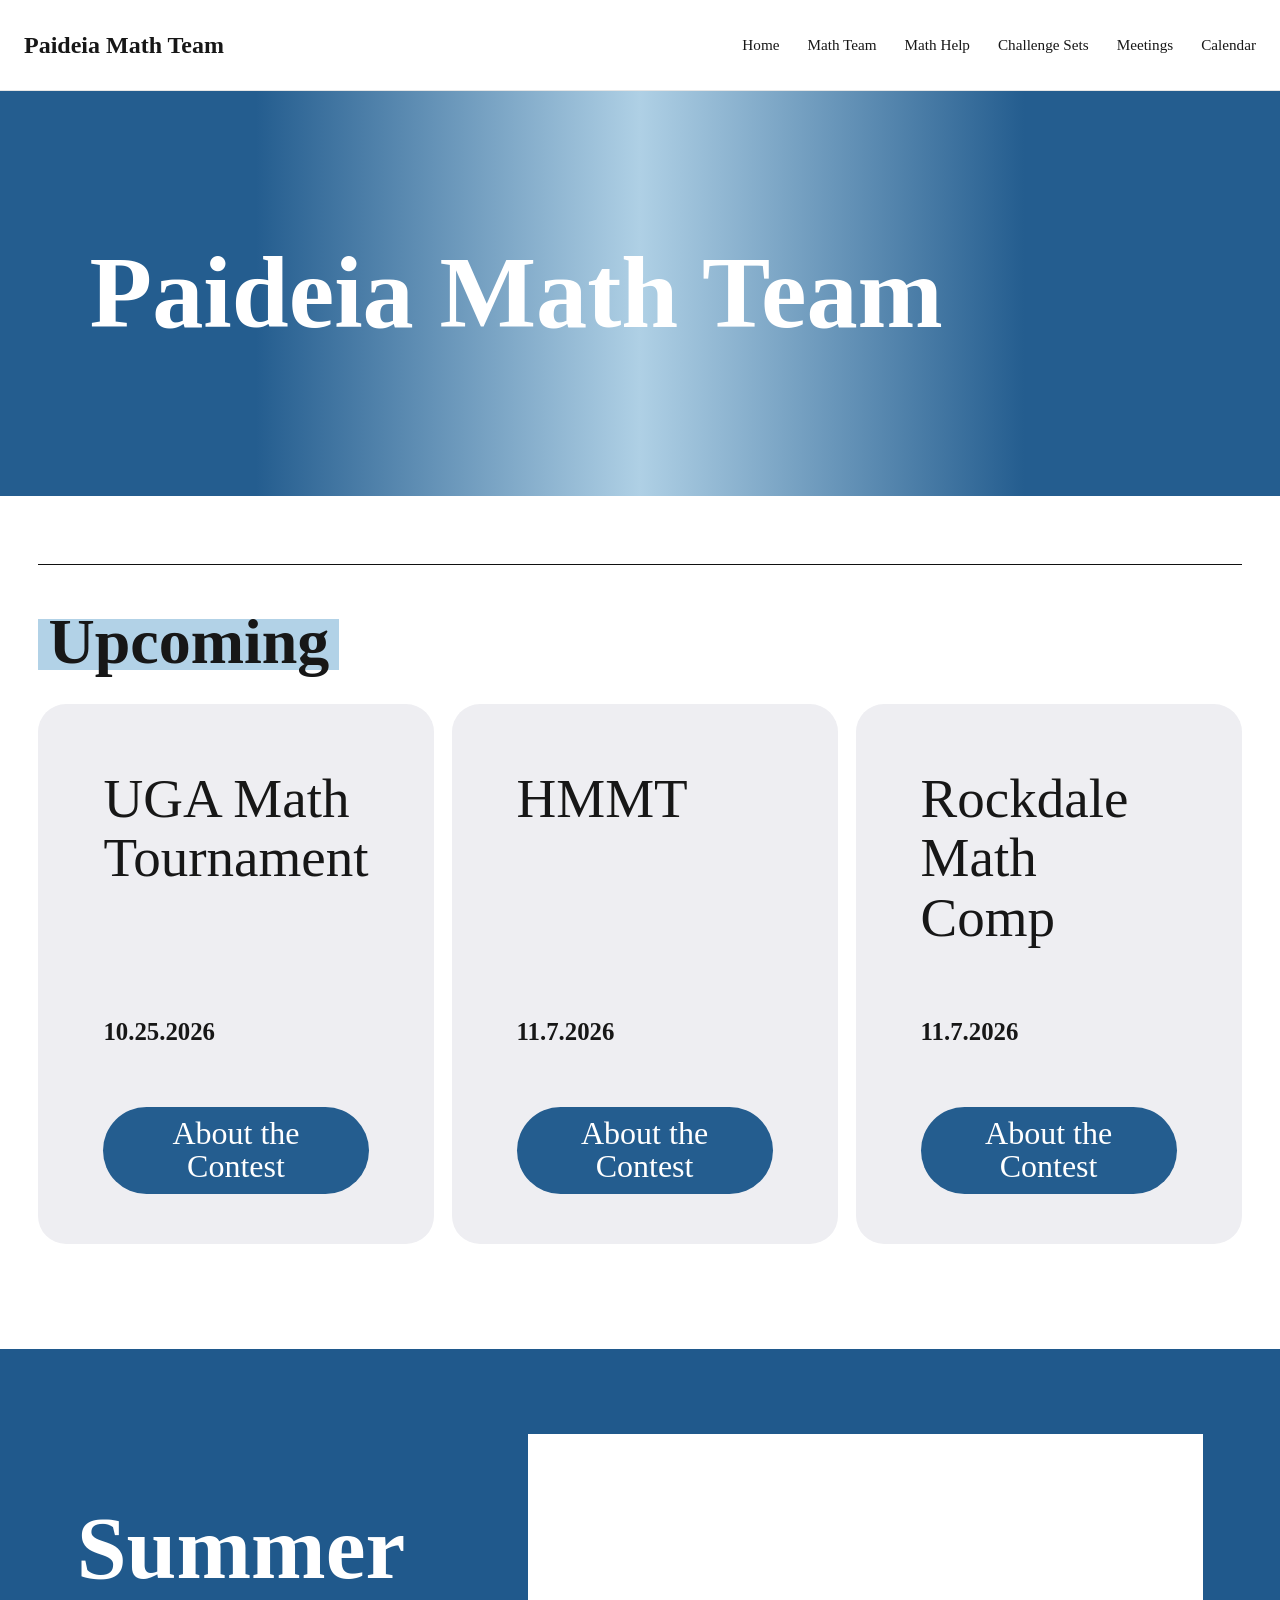
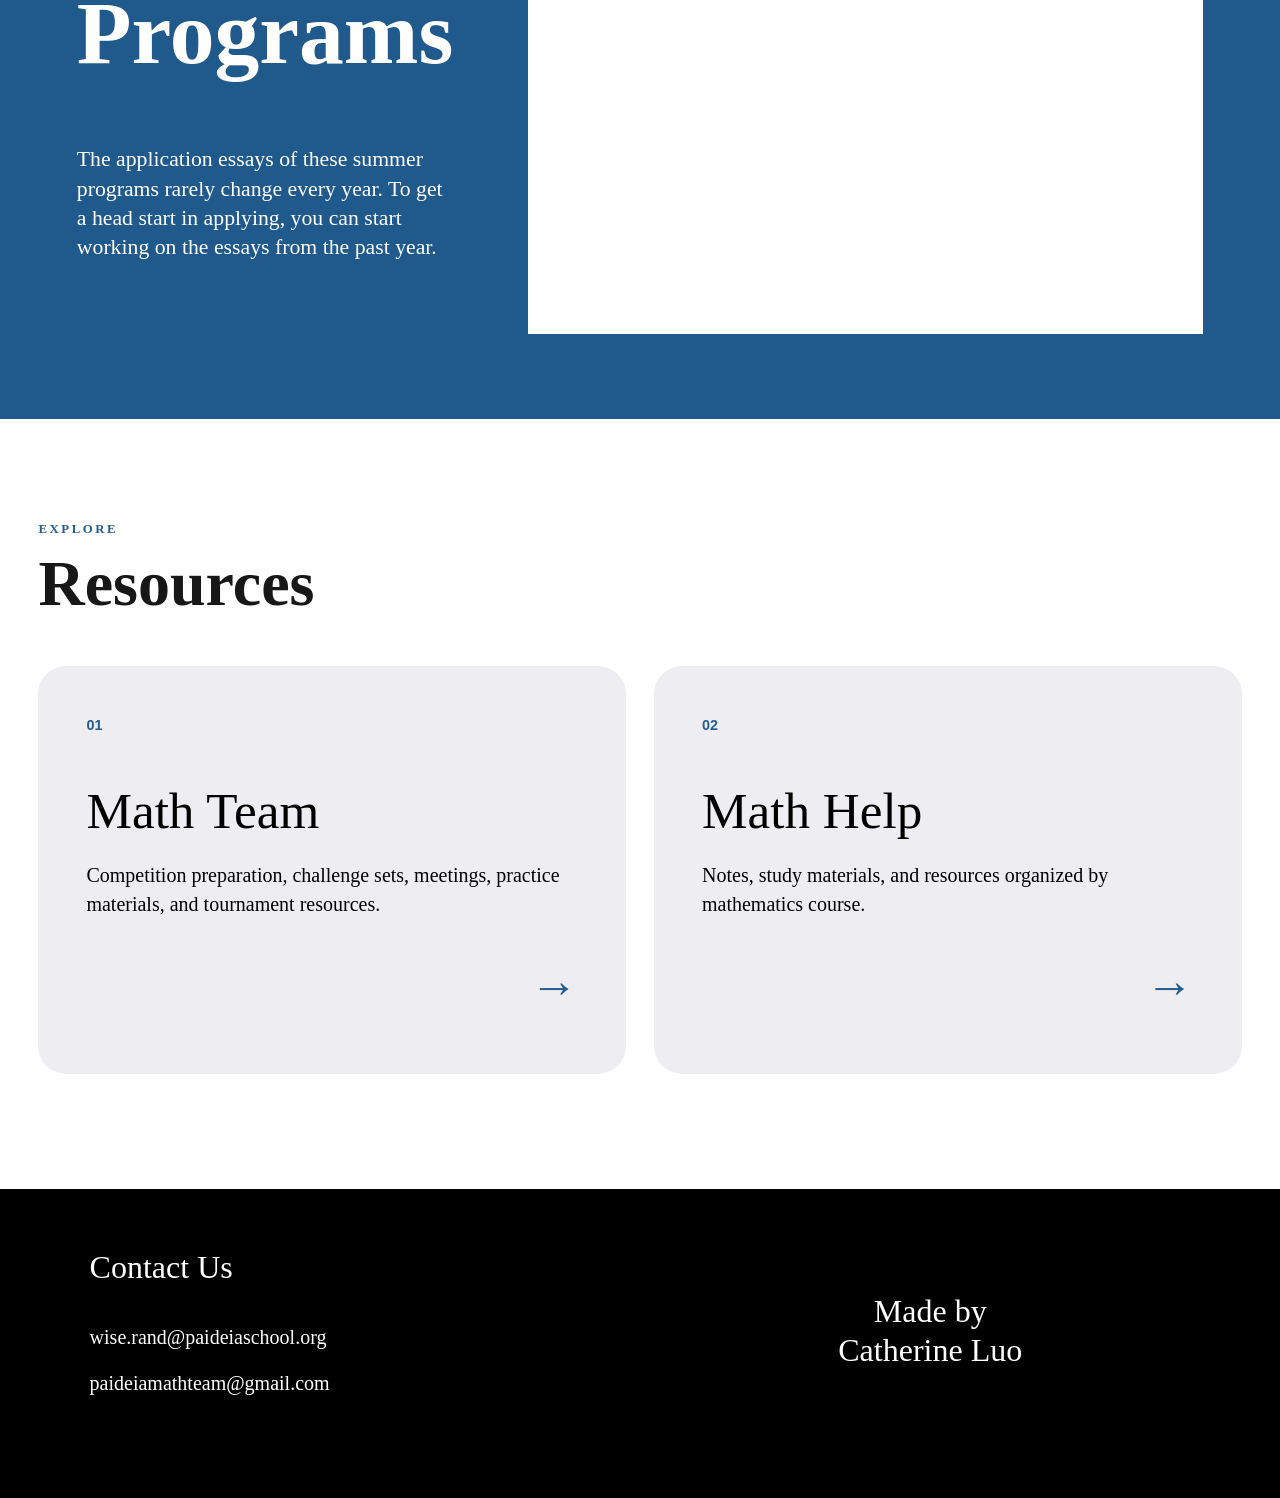
<file: index.html>
<!DOCTYPE html>
<html lang="en">

<head>
  <meta charset="UTF-8">
  <meta name="viewport" content="width=device-width, initial-scale=1.0">

<title>Paideia Math Team | Competitions, Resources & Math Help</title>

<meta
  name="description"
  content="The Paideia Math Team website for competition information, challenge sets, meeting materials, calendars, study resources, and math help."
>

<link
  rel="canonical"
  href="https://www.pimathteam.org/"
>

  <link rel="stylesheet" href="style.css">
</head>


<body>

  <header class="site-header">

    <div class="header-inner">

      <a class="site-title" href="./">
        Paideia Math Team
      </a>

      <nav class="site-nav">
        <a href="./">Home</a>
        <a href="math-team/">Math Team</a>
        <a href="math-help/">Math Help</a>
        <a href="challenge-sets/">Challenge Sets</a>
        <a href="meetings/">Meetings</a>
        <a href="calendar/">Calendar</a>
      </nav>

    </div>

  </header>


  <main>
  
    <!-- HERO -->
    <section class="home-hero">
      <div class="home-hero-inner">
        <h1>Paideia Math Team</h1>
      </div>
    </section>
  
  
    <!-- UPCOMING -->
    <section class="upcoming-section">
  
      <div class="home-width">
  
        <div class="section-divider"></div>
  
        <h2 class="highlight-heading">
          <span>Upcoming</span>
        </h2>
  
        <div class="contest-grid">
  
          <article class="contest-card">
  
            <h3>
              UGA Math<br>
              Tournament
            </h3>
  
            <p class="contest-date">
              10.25.2026
            </p>
  
            <a class="contest-button" href="#">
              About the<br>Contest
            </a>
  
          </article>
  
  
          <article class="contest-card">
  
            <h3>HMMT</h3>
  
            <p class="contest-date">
              11.7.2026
            </p>
  
            <a class="contest-button" href="#">
              About the<br>Contest
            </a>
  
          </article>
  
  
          <article class="contest-card">
  
            <h3>
              Rockdale<br>
              Math Comp
            </h3>
  
            <p class="contest-date">
              11.7.2026
            </p>
  
            <a class="contest-button" href="#">
              About the<br>Contest
            </a>
  
          </article>
  
        </div>
  
      </div>
  
    </section>
  
  
    <!-- SUMMER PROGRAMS -->
    <section class="summer-section">
  
      <div class="summer-layout">
  
        <div class="summer-text">
  
          <h2>
            Summer<br>
            Programs
          </h2>
  
          <p>
            The application essays of these summer programs rarely
            change every year. To get a head start in applying,
            you can start working on the essays from the past year.
          </p>
  
        </div>
  
  
        <div class="summer-sheet">
  
          <iframe
            class="google-embed"
            src="https://docs.google.com/spreadsheets/d/e/2PACX-1vSF49n-vNV3BdRCAF6k2LOFCWZBlqRTM2pjpO8woo6gSmIr1vdhpYb1_JP1PtvcRWIs8iVu-3DM7oWo/pubhtml?gid=0&amp;single=true&amp;widget=true&amp;headers=false"
            loading="lazy"
            title="Math Summer Programs">
          </iframe>
  
        </div>
  
      </div>
  
    </section>
  
  
    <!-- RESOURCES -->
    <section class="resources-section">
  
      <div class="home-width">
  
        <p class="resources-label">
          EXPLORE
        </p>
  
        <h2 class="resources-heading">
          Resources
        </h2>
  
        <div class="resource-grid">
  
          <a class="resource-card" href="math-team/">
  
            <div>
              <p class="resource-number">01</p>
  
              <h3>
                Math Team
              </h3>
  
              <p>
                Competition preparation, challenge sets,
                meetings, practice materials, and tournament resources.
              </p>
            </div>
  
            <span class="resource-arrow">→</span>
  
          </a>
  
  
          <a class="resource-card" href="math-help/">
  
            <div>
              <p class="resource-number">02</p>
  
              <h3>
                Math Help
              </h3>
  
              <p>
                Notes, study materials, and resources organized
                by mathematics course.
              </p>
            </div>
  
            <span class="resource-arrow">→</span>
  
          </a>
  
        </div>
  
      </div>
  
    </section>
  
  </main>

<footer class="home-footer">

  <div class="footer-grid">

    <div>

      <h3>Contact Us</h3>

      <p>
        <a href="mailto:wise.rand@paideiaschool.org">
          wise.rand@paideiaschool.org
        </a>
      </p>

      <p>
        <a href="mailto:paideiamathteam@gmail.com">
          paideiamathteam@gmail.com
        </a>
      </p>

    </div>


    <div class="footer-credit">
      Made by<br>
      Catherine Luo
    </div>

  </div>

</footer>

</body>

</html>
</file>
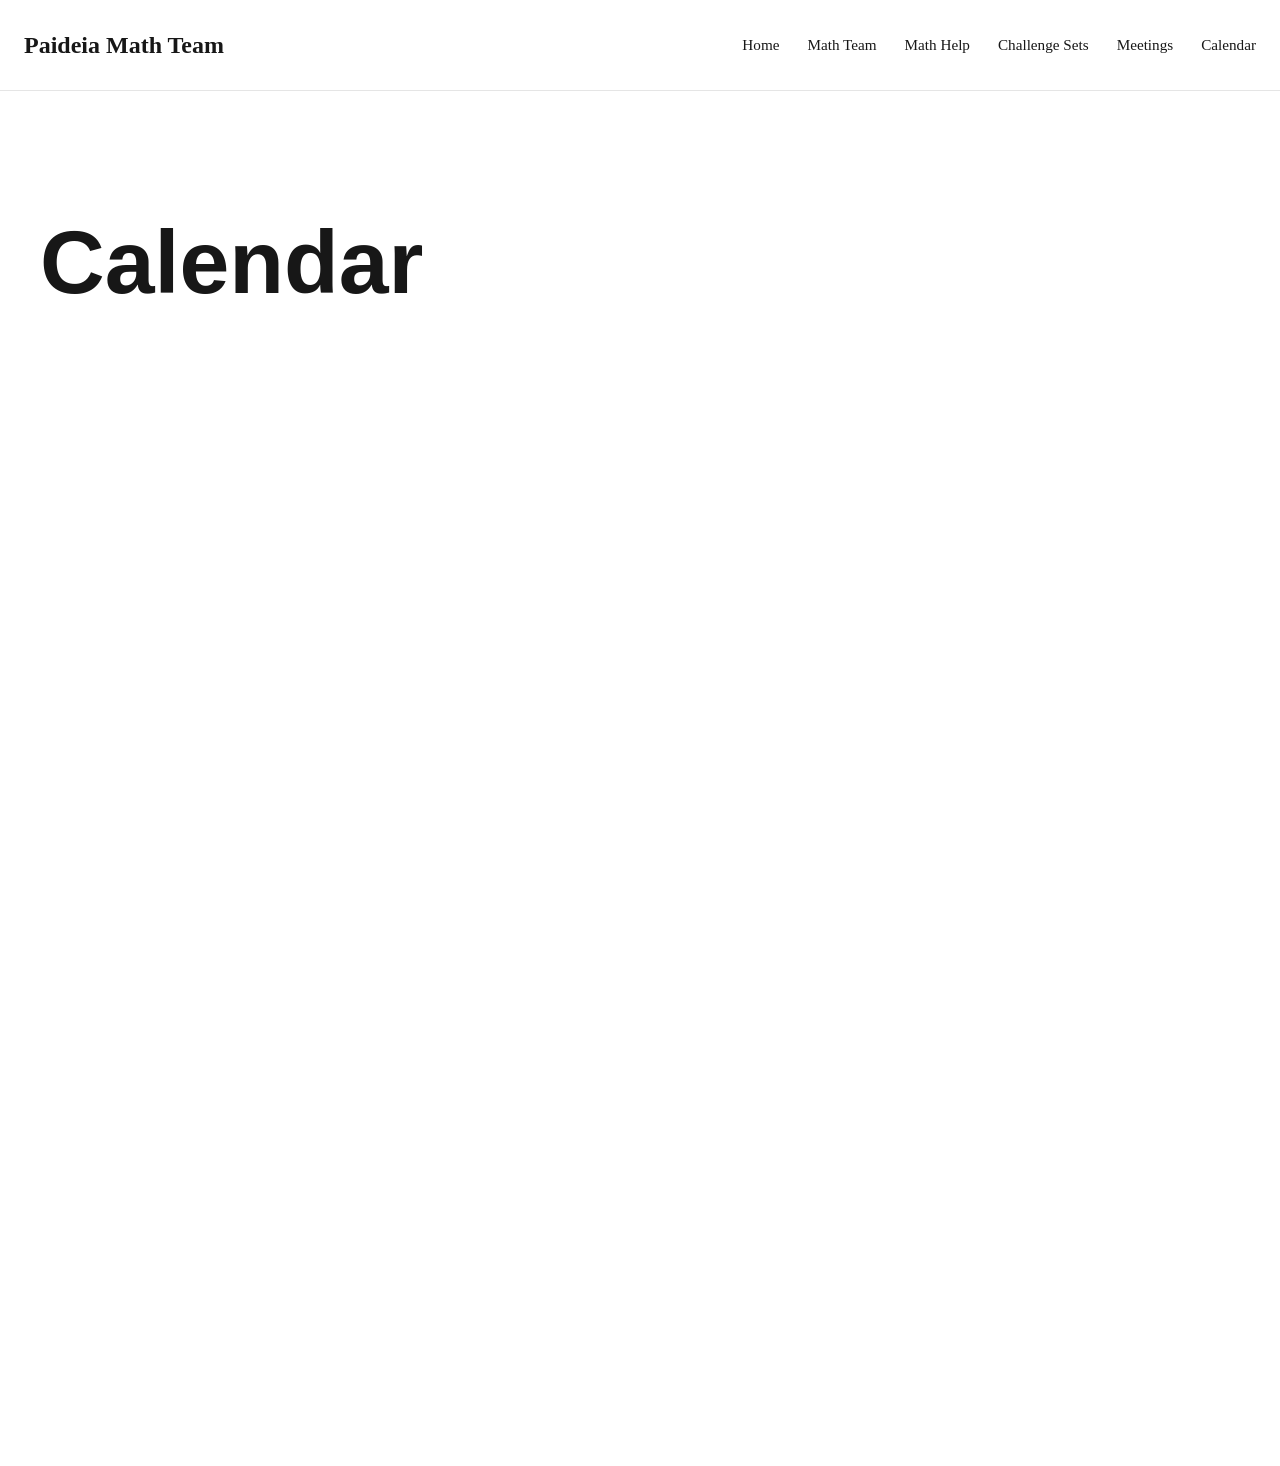
<file: calendar/index.html>
<!DOCTYPE html>
<html lang="en">

<head>
  <meta charset="UTF-8">
  <meta name="viewport" content="width=device-width, initial-scale=1.0">

  <title>Calendar | Paideia Math Team</title>

  <link rel="stylesheet" href="../style.css">
</head>

<body>

  <header class="site-header">

    <div class="header-inner">

      <a class="site-title" href="../">
        Paideia Math Team
      </a>

      <nav class="site-nav">
        <a href="../">Home</a>
        <a href="../math-team/">Math Team</a>
        <a href="../math-help/">Math Help</a>
        <a href="../challenge-sets/">Challenge Sets</a>
        <a href="../meetings/">Meetings</a>
        <a href="../calendar/">Calendar</a>
      </nav>

    </div>

  </header>


<main>

  <section class="hero">

    <div class="content-width">
      <h1>Calendar</h1>
    </div>

  </section>


  <section class="section">

    <div class="content-width">

      <iframe
        class="calendar-embed"
        src="https://calendar.google.com/calendar/embed?src=paideiamathteam%40gmail.com&ctz=America%2FNew_York"
        frameborder="0"
        scrolling="no"
        title="Paideia Math Team Calendar">
      </iframe>

    </div>

  </section>

</main>
</body>

</html>
</file>
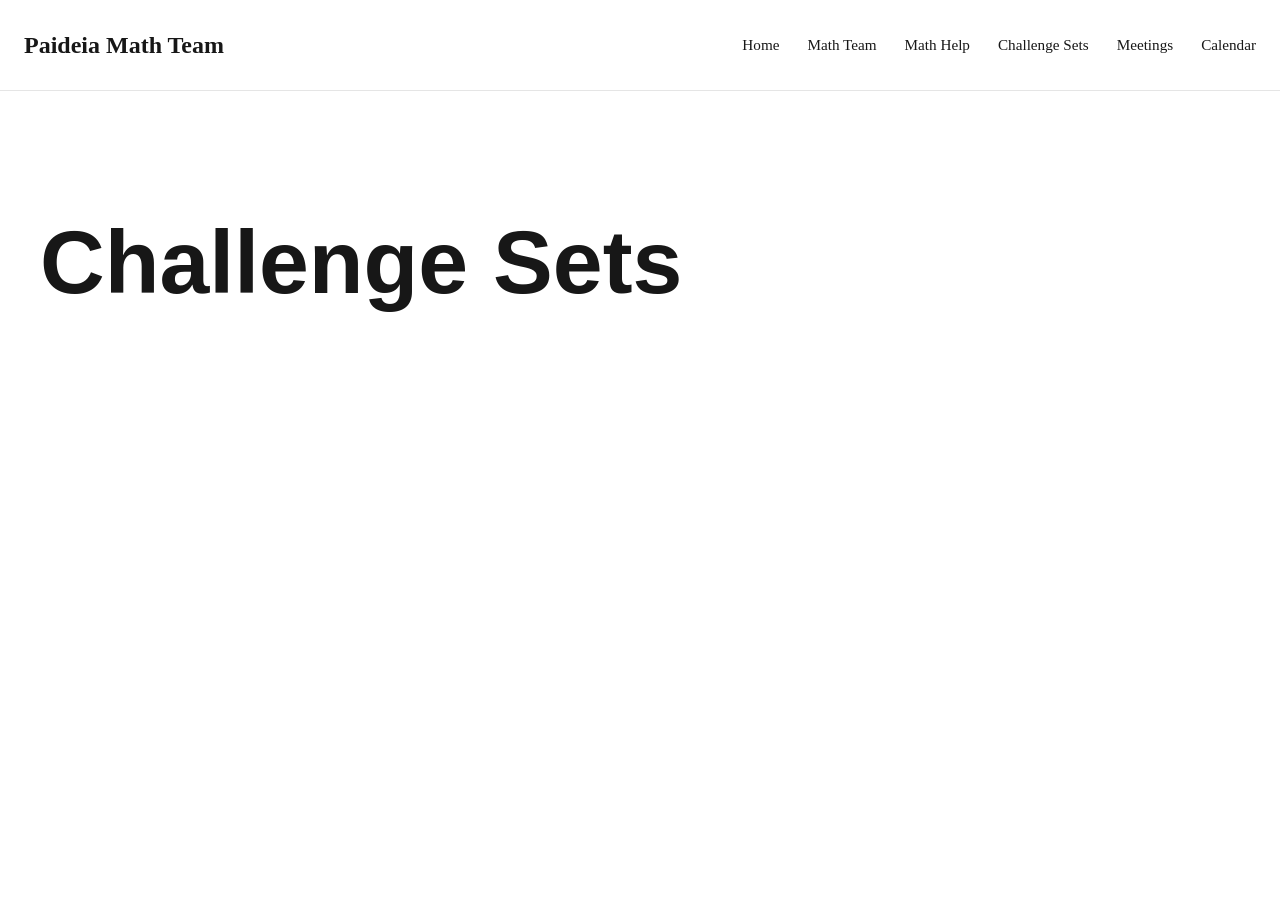
<file: challenge-sets/index.html>
<!DOCTYPE html>
<html lang="en">

<head>
  <meta charset="UTF-8">
  <meta name="viewport" content="width=device-width, initial-scale=1.0">

  <title>Challenge Sets | Paideia Math Team</title>

  <link rel="stylesheet" href="../style.css">
</head>

<body>

  <header class="site-header">

    <div class="header-inner">

      <a class="site-title" href="../">
        Paideia Math Team
      </a>

      <nav class="site-nav">
        <a href="../">Home</a>
        <a href="../math-team/">Math Team</a>
        <a href="../math-help/">Math Help</a>
        <a href="../challenge-sets/">Challenge Sets</a>
        <a href="../meetings/">Meetings</a>
        <a href="../calendar/">Calendar</a>
      </nav>

    </div>

  </header>


  <main>

    <section class="hero">

      <div class="content-width">

        <h1>Challenge Sets</h1>

      </div>

    </section>

  </main>

</body>

</html>
</file>
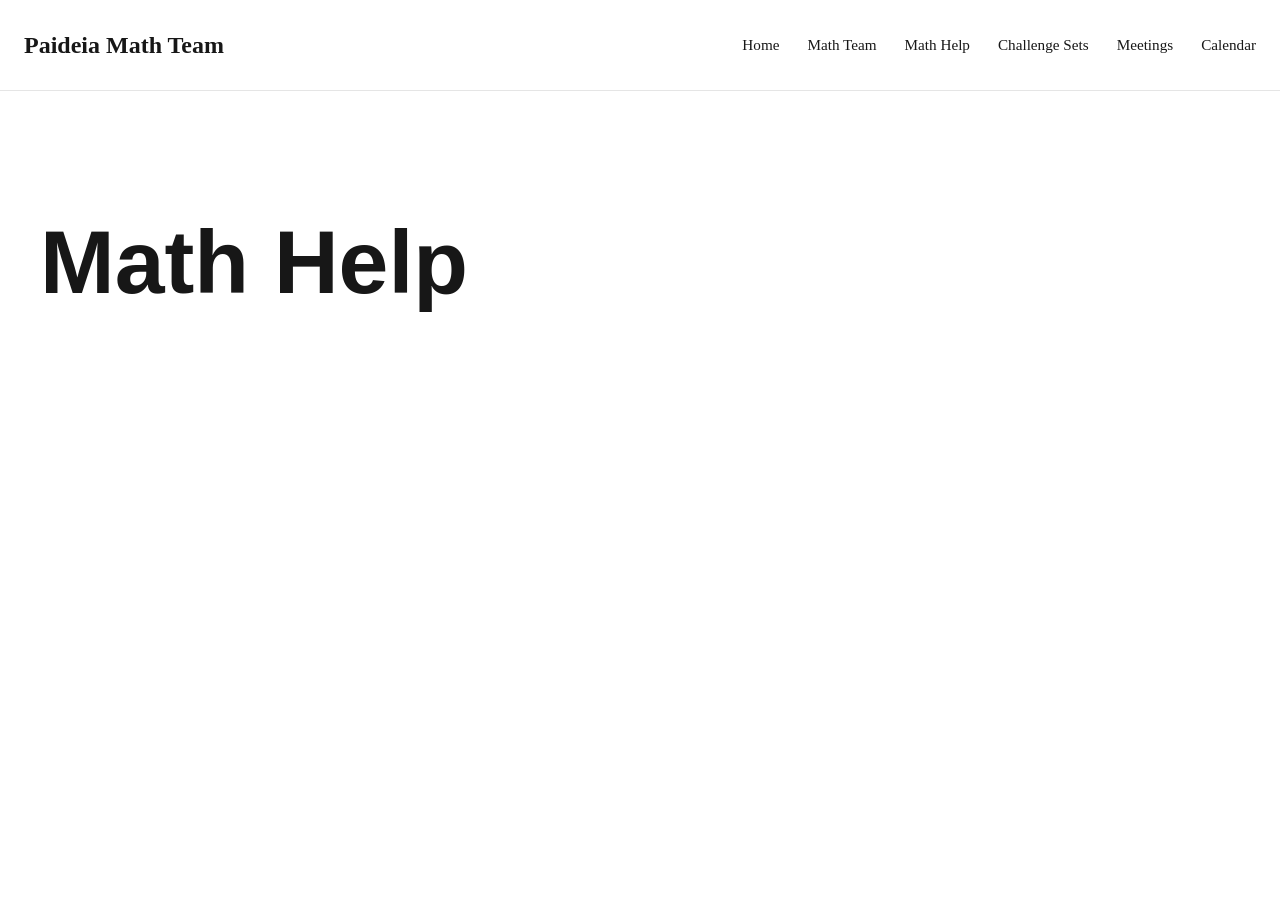
<file: math-help/index.html>
<!DOCTYPE html>
<html lang="en">

<head>
  <meta charset="UTF-8">
  <meta name="viewport" content="width=device-width, initial-scale=1.0">

  <title>Math Help | Paideia Math Team</title>

  <link rel="stylesheet" href="../style.css">
</head>

<body>

  <header class="site-header">

    <div class="header-inner">

      <a class="site-title" href="../">
        Paideia Math Team
      </a>

      <nav class="site-nav">
        <a href="../">Home</a>
        <a href="../math-team/">Math Team</a>
        <a href="../math-help/">Math Help</a>
        <a href="../challenge-sets/">Challenge Sets</a>
        <a href="../meetings/">Meetings</a>
        <a href="../calendar/">Calendar</a>
      </nav>

    </div>

  </header>


  <main>

    <section class="hero">

      <div class="content-width">

        <h1>Math Help</h1>

      </div>

    </section>

  </main>

</body>

</html>
</file>
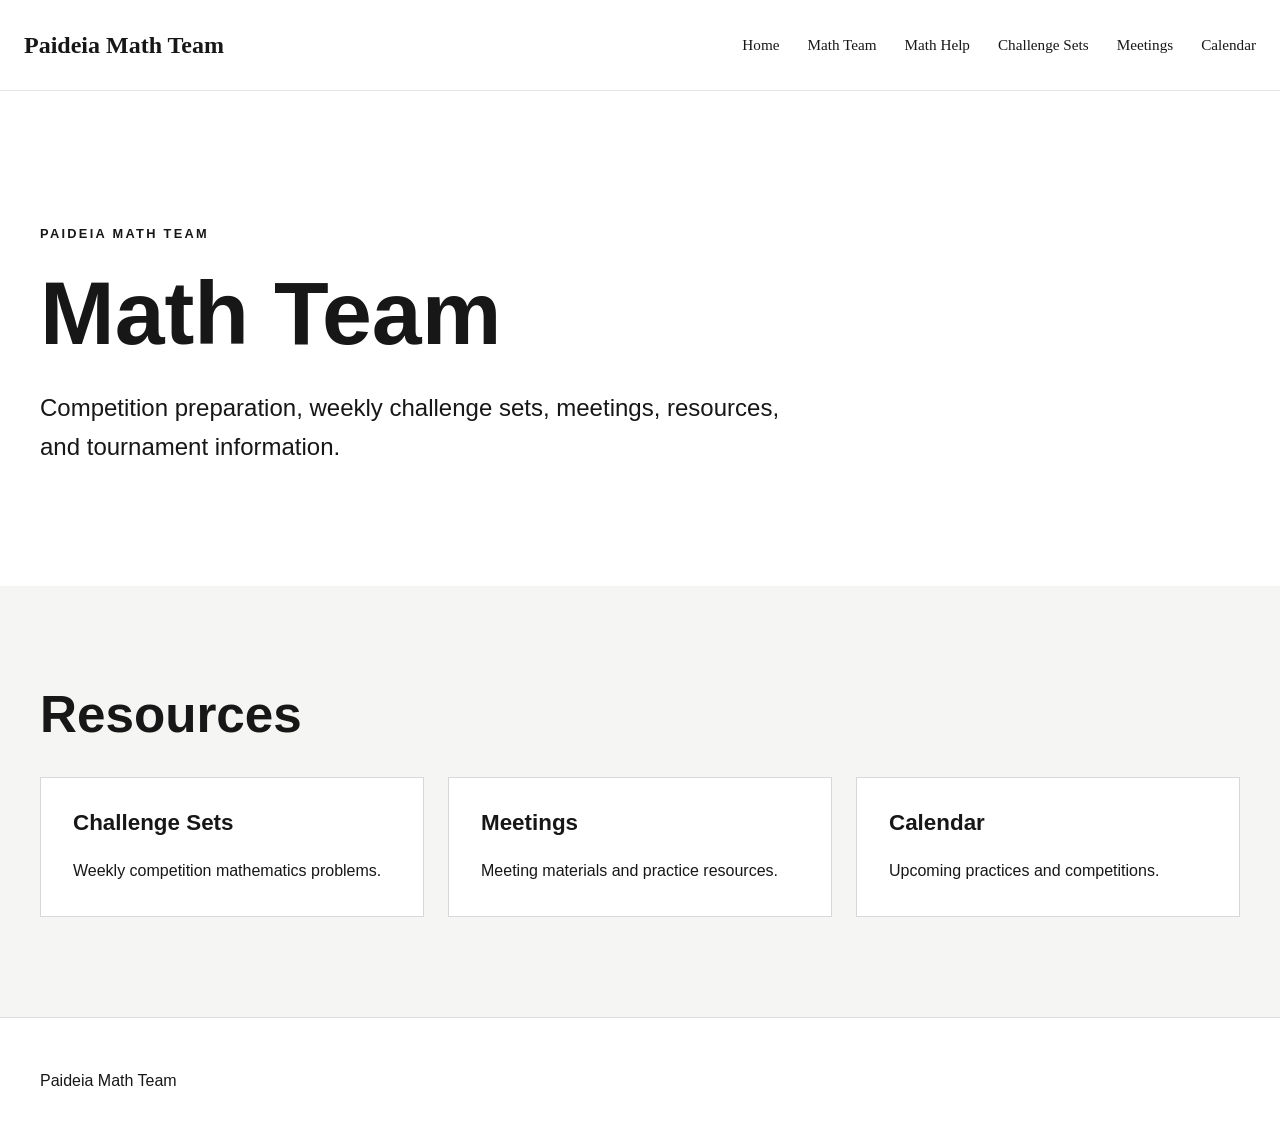
<file: math-team/index.html>
<!DOCTYPE html>
<html lang="en">

<head>
  <meta charset="UTF-8">
  <meta name="viewport" content="width=device-width, initial-scale=1.0">

  <title>Math Team | Paideia Math Team</title>

  <link rel="stylesheet" href="../style.css">
</head>


<body>

  <header class="site-header">

    <div class="header-inner">

      <a class="site-title" href="../">
        Paideia Math Team
      </a>

      <nav class="site-nav">
        <a href="../">Home</a>
        <a href="../math-team/">Math Team</a>
        <a href="../math-help/">Math Help</a>
        <a href="../challenge-sets/">Challenge Sets</a>
        <a href="../meetings/">Meetings</a>
        <a href="../calendar/">Calendar</a>
      </nav>

    </div>

  </header>


  <main>

    <section class="hero">

      <div class="content-width">

        <p class="eyebrow">PAIDEIA MATH TEAM</p>

        <h1>Math Team</h1>

        <p class="hero-text">
          Competition preparation, weekly challenge sets,
          meetings, resources, and tournament information.
        </p>

      </div>

    </section>


    <section class="section section-alt">

      <div class="content-width">

        <h2>Resources</h2>

        <div class="card-grid">

          <a class="card card-link" href="../challenge-sets/">
            <h3>Challenge Sets</h3>
            <p>Weekly competition mathematics problems.</p>
          </a>

          <a class="card card-link" href="../meetings/">
            <h3>Meetings</h3>
            <p>Meeting materials and practice resources.</p>
          </a>

          <a class="card card-link" href="../calendar/">
            <h3>Calendar</h3>
            <p>Upcoming practices and competitions.</p>
          </a>

        </div>

      </div>

    </section>

  </main>


  <footer class="site-footer">

    <div class="content-width">
      <p>Paideia Math Team</p>
    </div>

  </footer>

</body>

</html>
</file>
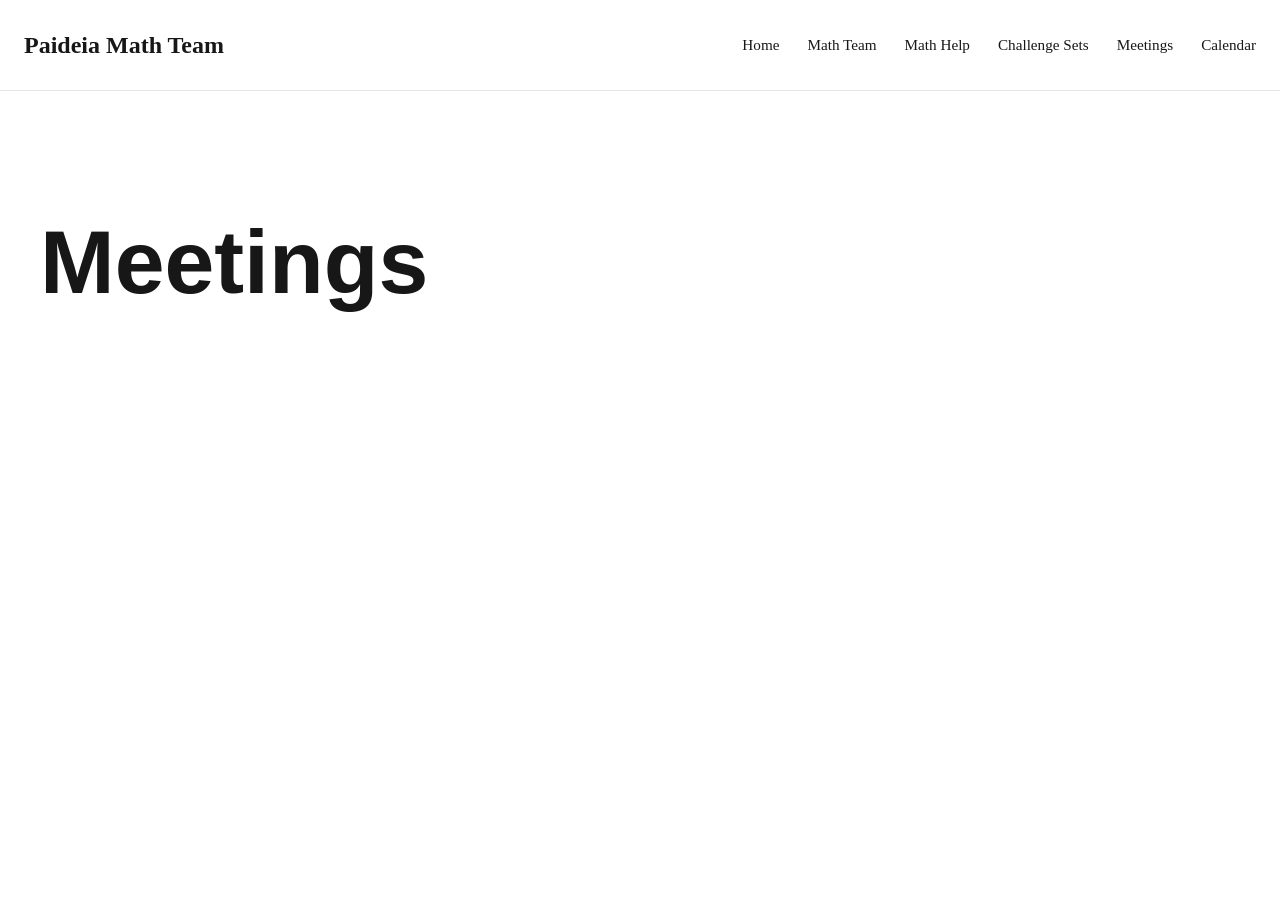
<file: meetings/index.html>
<!DOCTYPE html>
<html lang="en">

<head>
  <meta charset="UTF-8">
  <meta name="viewport" content="width=device-width, initial-scale=1.0">

  <title>Meetings | Paideia Math Team</title>

  <link rel="stylesheet" href="../style.css">
</head>

<body>

  <header class="site-header">

    <div class="header-inner">

      <a class="site-title" href="../">
        Paideia Math Team
      </a>

      <nav class="site-nav">
        <a href="../">Home</a>
        <a href="../math-team/">Math Team</a>
        <a href="../math-help/">Math Help</a>
        <a href="../challenge-sets/">Challenge Sets</a>
        <a href="../meetings/">Meetings</a>
        <a href="../calendar/">Calendar</a>
      </nav>

    </div>

  </header>


  <main>

    <section class="hero">

      <div class="content-width">

        <h1>Meetings</h1>

      </div>

    </section>

  </main>

</body>

</html>
</file>
<file: style.css>
* {
  box-sizing: border-box;
}

html {
  scroll-behavior: smooth;
}

body {
  margin: 0;
  background: #ffffff;
  color: #171717;
  font-family: Arial, Helvetica, sans-serif;
  line-height: 1.6;
}


/* ------------------------------
   GENERAL
------------------------------ */

.content-width {
  width: min(1200px, calc(100% - 48px));
  margin: 0 auto;
}

h1,
h2,
h3 {
  margin-top: 0;
  line-height: 1.15;
}

h1 {
  font-size: clamp(3rem, 7vw, 6rem);
  margin-bottom: 24px;
}

h2 {
  font-size: clamp(2rem, 4vw, 3.5rem);
  margin-bottom: 32px;
}

h3 {
  font-size: 1.4rem;
}

a {
  color: inherit;
}


/* ------------------------------
   HEADER
------------------------------ */

.site-header {
  background: white;
  border-bottom: 1px solid #e5e5e5;
}

.header-inner {
  width: min(1400px, calc(100% - 48px));
  min-height: 90px;
  margin: 0 auto;

  display: flex;
  align-items: center;
  justify-content: space-between;
  gap: 40px;
}

.site-title {
  font-size: 1.5rem;
  font-weight: 700;
  text-decoration: none;
  white-space: nowrap;
}

.site-nav {
  display: flex;
  flex-wrap: wrap;
  justify-content: flex-end;
  gap: 28px;
}

.site-nav a {
  text-decoration: none;
  font-size: 0.95rem;
}

.site-nav a:hover {
  text-decoration: underline;
}


/* ------------------------------
   HERO
------------------------------ */

.hero {
  padding: 120px 0;
}

.eyebrow {
  margin-bottom: 18px;
  font-size: 0.8rem;
  font-weight: 700;
  letter-spacing: 0.18em;
}

.hero-text {
  max-width: 750px;
  margin: 0;
  font-size: clamp(1.15rem, 2vw, 1.5rem);
}


/* ------------------------------
   SECTIONS
------------------------------ */

.section {
  padding: 100px 0;
}

.section-alt {
  background: #f5f5f3;
}


/* ------------------------------
   CARDS
------------------------------ */

.card-grid {
  display: grid;
  grid-template-columns: repeat(3, 1fr);
  gap: 24px;
}

.card {
  padding: 32px;
  border: 1px solid #d8d8d8;
  background: white;
}

.card p:last-child {
  margin-bottom: 0;
}

.card-link {
  display: block;
  text-decoration: none;
  transition:
    transform 0.2s ease,
    box-shadow 0.2s ease;
}

.card-link:hover {
  transform: translateY(-3px);
  box-shadow: 0 8px 24px rgba(0, 0, 0, 0.08);
}


/* ------------------------------
   EMBEDS
------------------------------ */

.embed-placeholder {
  min-height: 300px;
  margin-top: 30px;
  padding: 40px;

  display: flex;
  align-items: center;
  justify-content: center;

  border: 1px dashed #999;
  background: white;
  color: #666;
  text-align: center;
}

.google-embed {
  width: 100%;
  height: 390px;
  border: 0;
  display: block;
}

.calendar-embed {
  width: 100%;
  height: 800px;
  border: 0;
}

/* ------------------------------
   FOOTER
------------------------------ */

.site-footer {
  padding: 50px 0;
  border-top: 1px solid #ddd;
}

.site-footer p {
  margin: 0;
}


/* ------------------------------
   MOBILE
------------------------------ */

@media (max-width: 800px) {

  .content-width,
  .header-inner {
    width: min(100% - 32px, 1200px);
  }

  .header-inner {
    padding: 22px 0;
    align-items: flex-start;
    flex-direction: column;
    gap: 18px;
  }

  .site-nav {
    justify-content: flex-start;
    gap: 12px 20px;
  }

  .hero {
    padding: 80px 0;
  }

  .section {
    padding: 70px 0;
  }

  .card-grid {
    grid-template-columns: 1fr;
  }

    .google-embed {
    height: 430px;
  }
  
  .calendar-embed {
    height: 650px;
  }

}

/* ==========================================================
   PAIDEIA MATH TEAM HOMEPAGE
   ========================================================== */

:root {
  --paideia-blue: #245d8f;
  --paideia-dark-blue: #20598c;
  --paideia-light-blue: #b2d2e7;
  --paideia-card: #eeeef2;
  --paideia-black: #080808;
}


/* Keep existing header styling */
.site-header,
.site-title,
.site-nav a {
  font-family: Georgia, "Times New Roman", serif;
}

/* HOME WIDTH */

.home-width {
  width: min(94%, 1700px);
  margin: 0 auto;
}


/* ==========================================================
   HERO
   ========================================================== */

.home-hero {
  min-height: 405px;

  display: flex;
  align-items: center;

  background:
    linear-gradient(
      90deg,
      #245d8f 0%,
      #245d8f 20%,
      #afd0e5 50%,
      #245d8f 80%,
      #245d8f 100%
    );
}

.home-hero-inner {
  width: min(86%, 1550px);
  margin: 0 auto;
}

.home-hero h1 {
  margin: 0;

  color: white;

  font-family: Georgia, "Times New Roman", serif;
  font-size: clamp(4.5rem, 8vw, 7.5rem);
  font-weight: 700;
  line-height: 1;
}


/* ==========================================================
   UPCOMING
   ========================================================== */

.upcoming-section {
  padding: 68px 0 105px;
  background: white;
}

.section-divider {
  height: 1px;
  margin-bottom: 45px;

  background: #111;
}

.highlight-heading {
  margin: 0 0 30px;

  font-family: Georgia, "Times New Roman", serif;
  font-size: clamp(3.5rem, 5vw, 5.5rem);
  line-height: 1;
}

.highlight-heading span {
  display: inline;

  padding: 0 10px 2px;

  background:
    linear-gradient(
      transparent 18%,
      var(--paideia-light-blue) 18%,
      var(--paideia-light-blue) 87%,
      transparent 87%
    );
}


.contest-grid {
  display: grid;
  grid-template-columns: repeat(3, 1fr);

  gap: 18px;
}


.contest-card {
  min-height: 540px;
  padding: 65px 65px 50px;

  display: flex;
  flex-direction: column;

  border: 0;
  border-radius: 28px;

  background: var(--paideia-card);
}


.contest-card h3 {
  margin: 0;

  font-family: Georgia, "Times New Roman", serif;
  font-size: clamp(2.8rem, 4.3vw, 5rem);
  font-weight: 400;
  line-height: 1.08;
}


.contest-date {
  margin-top: auto;
  margin-bottom: 55px;

  font-family: Georgia, "Times New Roman", serif;
  font-size: 1.55rem;
  font-weight: 600;
}


.contest-button {
  width: 100%;
  min-height: 86px;

  display: flex;
  align-items: center;
  justify-content: center;

  padding: 10px 25px;

  border-radius: 999px;

  background: var(--paideia-blue);
  color: white;

  font-family: Georgia, "Times New Roman", serif;
  font-size: 2rem;
  line-height: 1.05;
  text-align: center;
  text-decoration: none;

  transition:
    transform 0.2s ease,
    opacity 0.2s ease;
}


.contest-button:hover {
  transform: translateY(-3px);
  opacity: 0.9;
}


/* ==========================================================
   SUMMER PROGRAMS
   ========================================================== */

.summer-section {
  padding: 85px 6%;

  background: var(--paideia-dark-blue);
}


.summer-layout {
  width: min(100%, 1650px);
  margin: 0 auto;

  display: grid;
  grid-template-columns: 0.78fr 1.45fr;
  align-items: center;

  gap: 75px;
}


.summer-text {
  color: white;
}


.summer-text h2 {
  margin: 0 0 70px;

  color: white;

  font-family: Georgia, "Times New Roman", serif;
  font-size: clamp(4.5rem, 7vw, 7.5rem);
  font-weight: 700;
  line-height: 0.95;
}


.summer-text p {
  max-width: 560px;
  margin: 0;

  color: white;

  font-family: Georgia, "Times New Roman", serif;
  font-size: clamp(1.2rem, 1.7vw, 1.8rem);
  line-height: 1.35;
}


.summer-sheet {
  width: 100%;
}


.summer-section .google-embed {
  width: 100%;
  height: 500px;

  display: block;

  border: 0;
  background: white;
}


/* ==========================================================
   RESOURCE SECTION
   ========================================================== */

.resources-section {
  padding: 100px 0 115px;

  background: white;
}


.resources-label {
  margin: 0 0 8px;

  color: var(--paideia-blue);

  font-family: Georgia, "Times New Roman", serif;
  font-size: 0.8rem;
  font-weight: 700;
  letter-spacing: 0.2em;
}


.resources-heading {
  margin: 0 0 45px;

  font-family: Georgia, "Times New Roman", serif;
  font-size: clamp(3.5rem, 5vw, 5.5rem);
}


.resource-grid {
  display: grid;
  grid-template-columns: repeat(2, 1fr);

  gap: 28px;
}


.resource-card {
  min-height: 350px;
  padding: 48px;

  display: flex;
  flex-direction: column;
  justify-content: space-between;

  border-radius: 28px;

  background: var(--paideia-card);
  color: black;

  text-decoration: none;

  transition:
    transform 0.2s ease,
    background 0.2s ease;
}


.resource-card:hover {
  transform: translateY(-5px);

  background: var(--paideia-light-blue);
}


.resource-number {
  margin: 0 0 45px;

  color: var(--paideia-blue);

  font-family: Arial, Helvetica, sans-serif;
  font-size: 0.9rem;
  font-weight: 700;
}


.resource-card h3 {
  margin: 0 0 20px;

  font-family: Georgia, "Times New Roman", serif;
  font-size: clamp(2.8rem, 4vw, 4.5rem);
  font-weight: 400;
}


.resource-card p:not(.resource-number) {
  max-width: 560px;
  margin: 0;

  font-family: Georgia, "Times New Roman", serif;
  font-size: 1.25rem;
  line-height: 1.45;
}


.resource-arrow {
  margin-top: 30px;

  align-self: flex-end;

  color: var(--paideia-blue);

  font-size: 3rem;
}


/* ==========================================================
   FOOTER
   ========================================================== */

.home-footer {
  padding: 60px 7% 85px;

  background: black;
  color: white;

  font-family: Georgia, "Times New Roman", serif;
}


.footer-grid {
  width: min(100%, 1600px);
  margin: 0 auto;

  display: grid;
  grid-template-columns: 1fr 1fr;

  align-items: center;
  gap: 60px;
}


.home-footer h3 {
  margin: 0 0 35px;

  font-size: 2rem;
  font-weight: 400;
}


.home-footer p {
  margin: 14px 0;

  font-size: 1.25rem;
}


.home-footer a {
  color: white;
  text-decoration: none;
}


.home-footer a:hover {
  text-decoration: underline;
}


.footer-credit {
  font-size: 2rem;
  line-height: 1.2;
  text-align: center;
}


/* ==========================================================
   MOBILE
   ========================================================== */

@media (max-width: 900px) {

  .home-hero {
    min-height: 300px;
  }


  .home-hero h1 {
    font-size: clamp(3.5rem, 14vw, 6rem);
  }


  .upcoming-section {
    padding: 50px 0 70px;
  }


  .contest-grid {
    grid-template-columns: 1fr;
  }


  .contest-card {
    min-height: 420px;
    padding: 45px 35px;
  }


  .summer-section {
    padding: 70px 24px;
  }


  .summer-layout {
    grid-template-columns: 1fr;
    gap: 45px;
  }


  .summer-text h2 {
    margin-bottom: 35px;
  }


  .summer-section .google-embed {
    height: 430px;
  }


  .resource-grid {
    grid-template-columns: 1fr;
  }


  .resource-card {
    min-height: 300px;
    padding: 35px;
  }


  .footer-grid {
    grid-template-columns: 1fr;
  }


  .footer-credit {
    text-align: left;
  }

}
</file>
